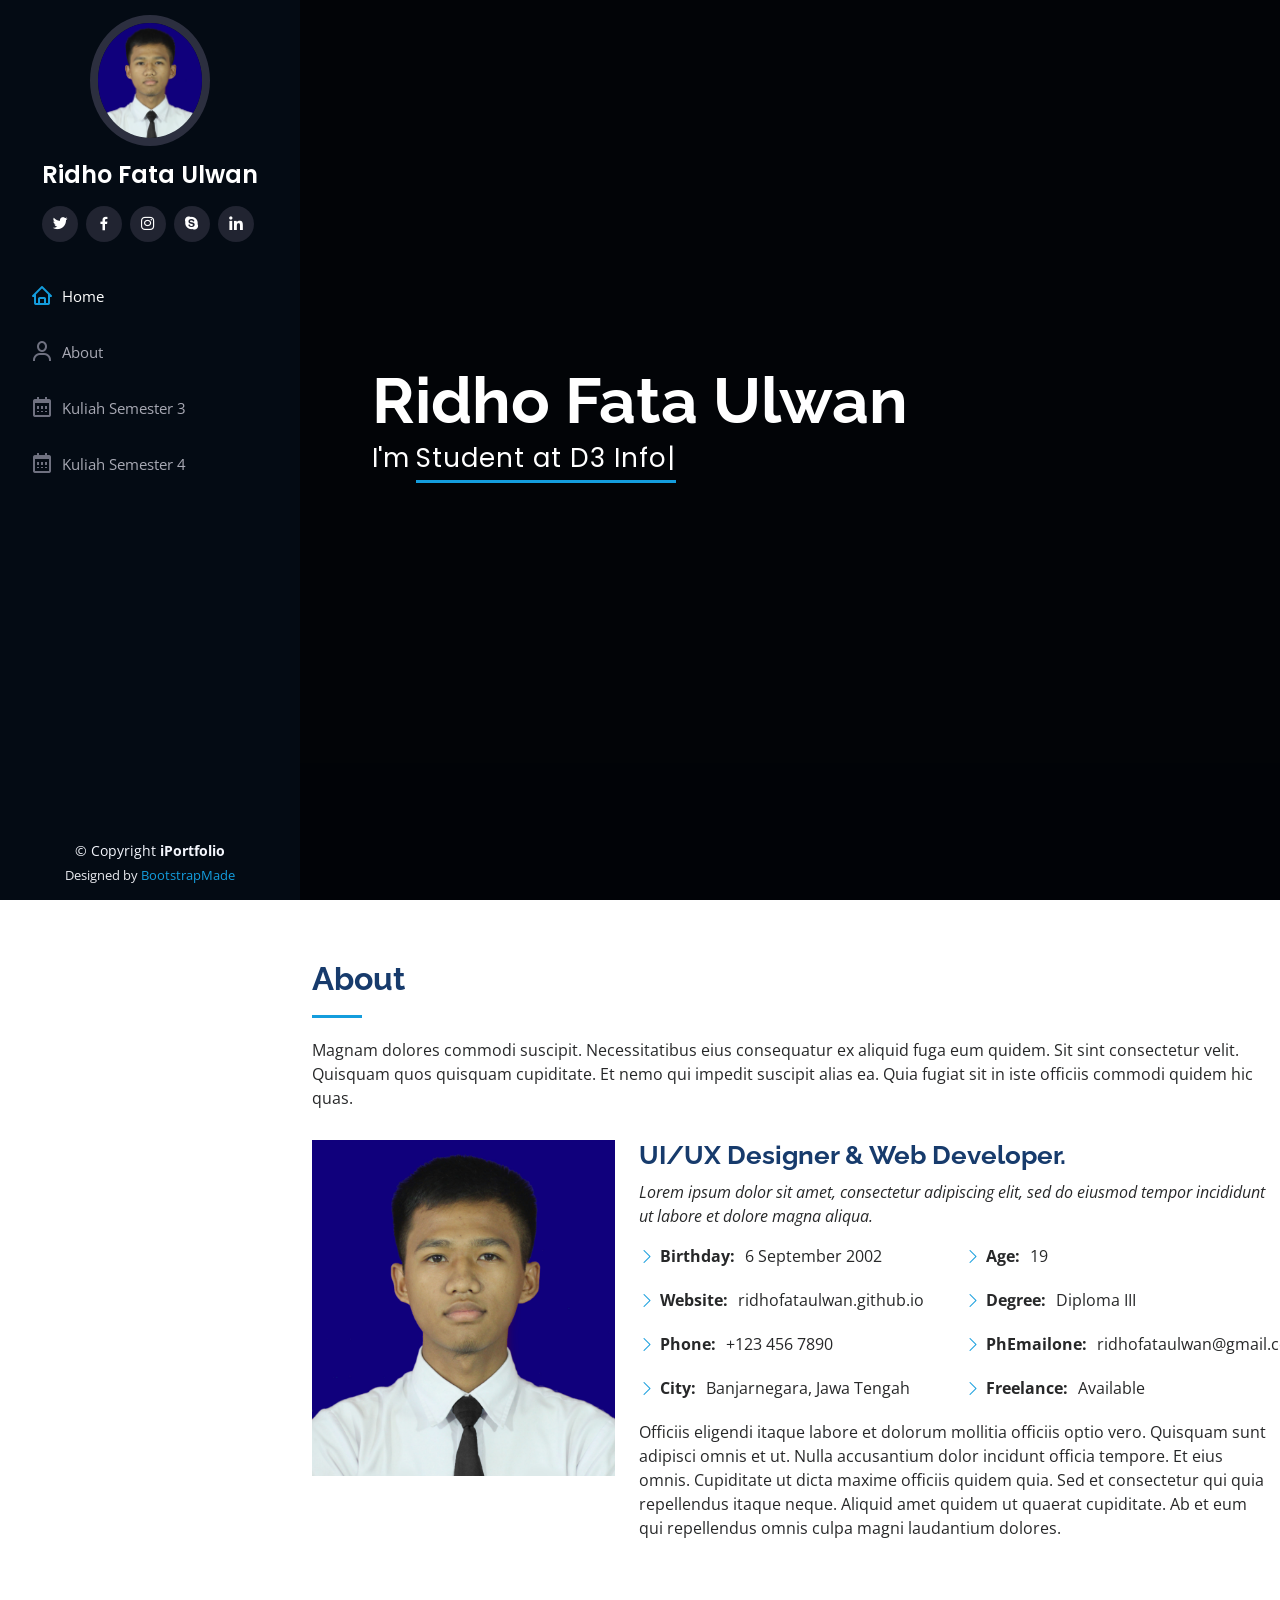
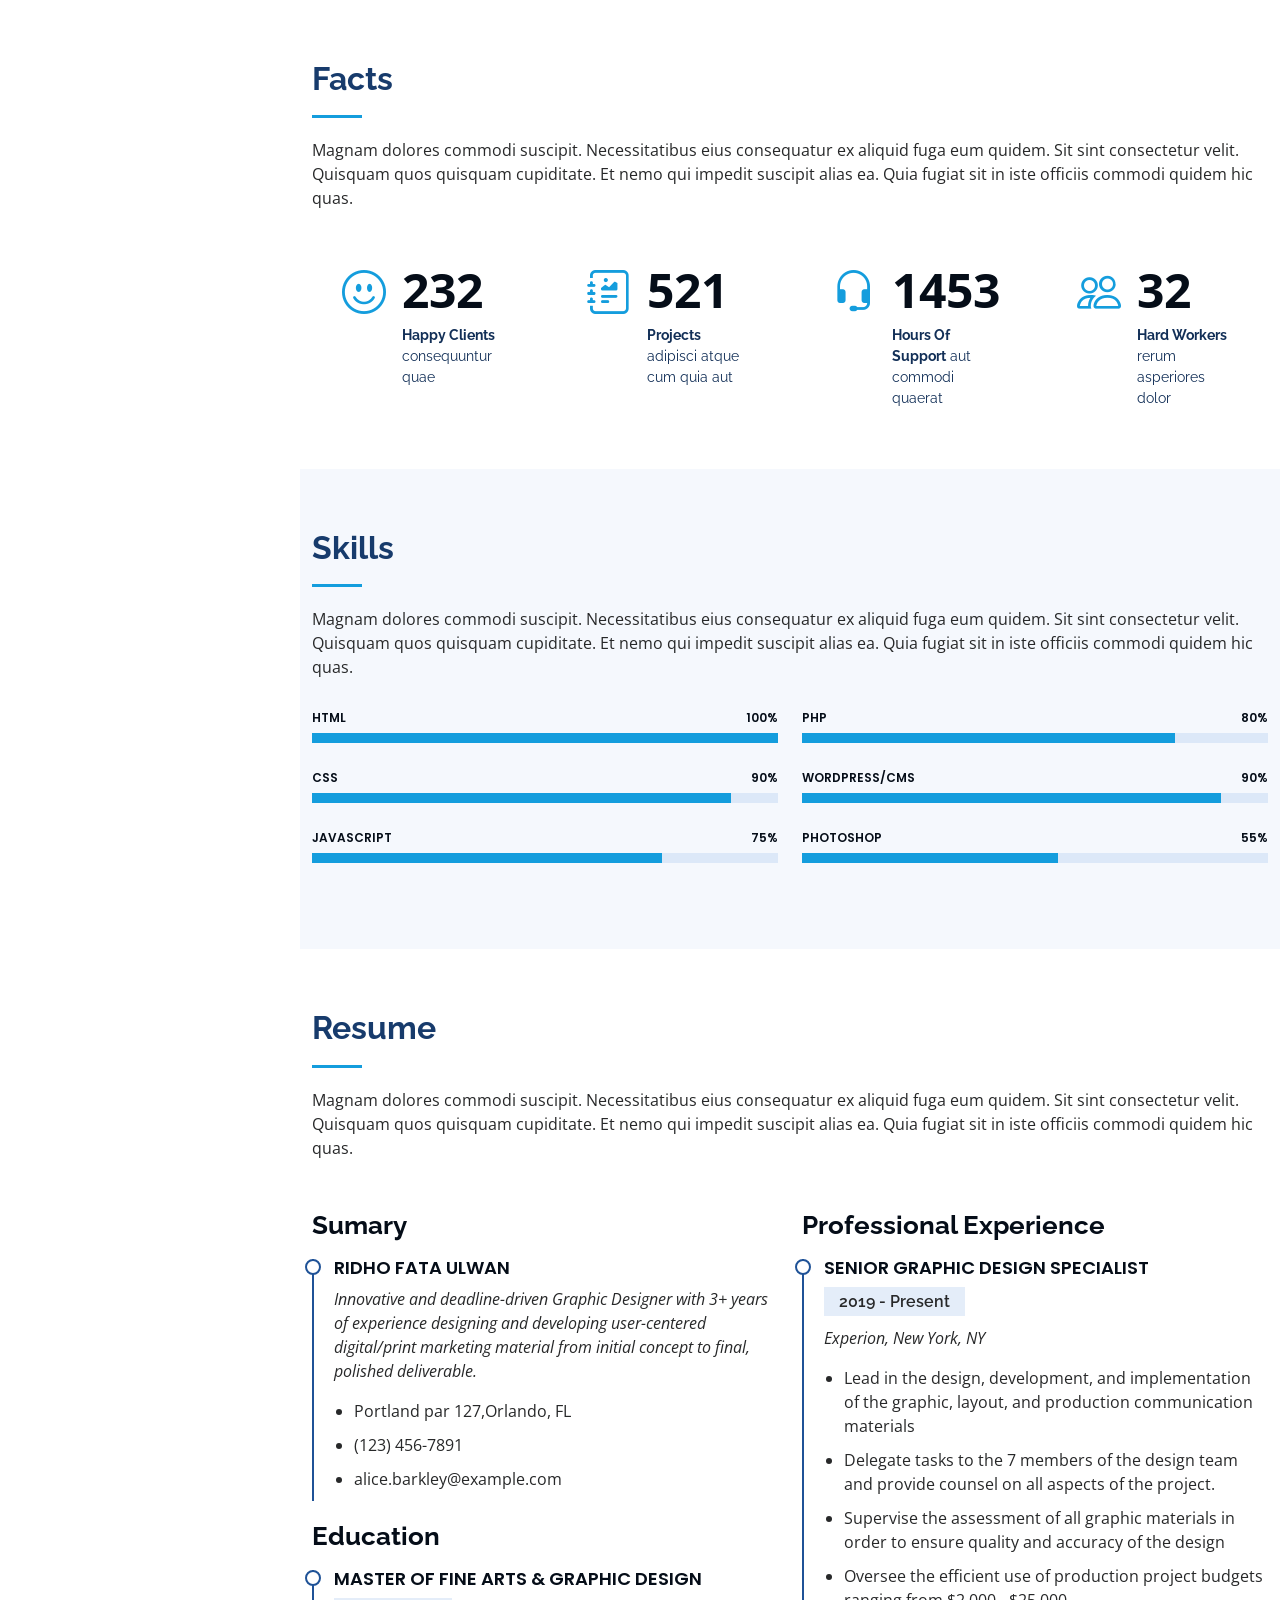
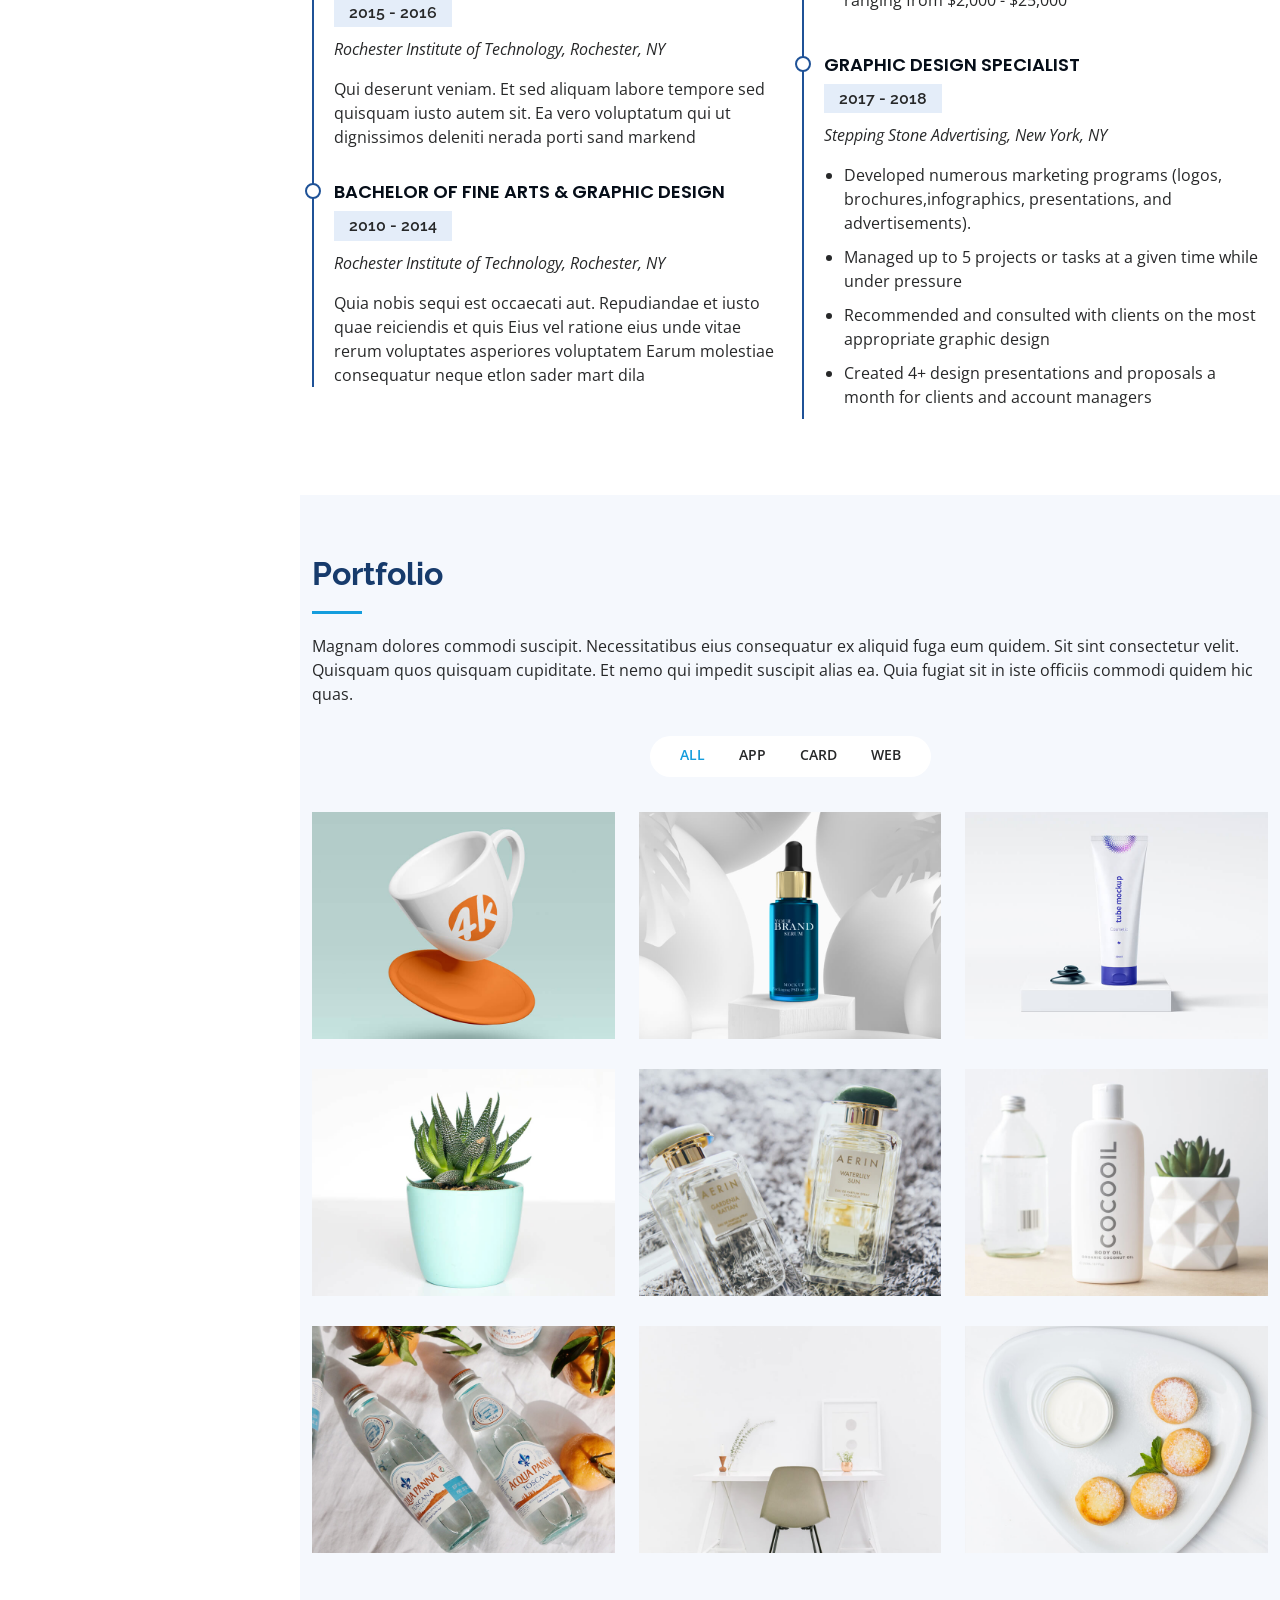
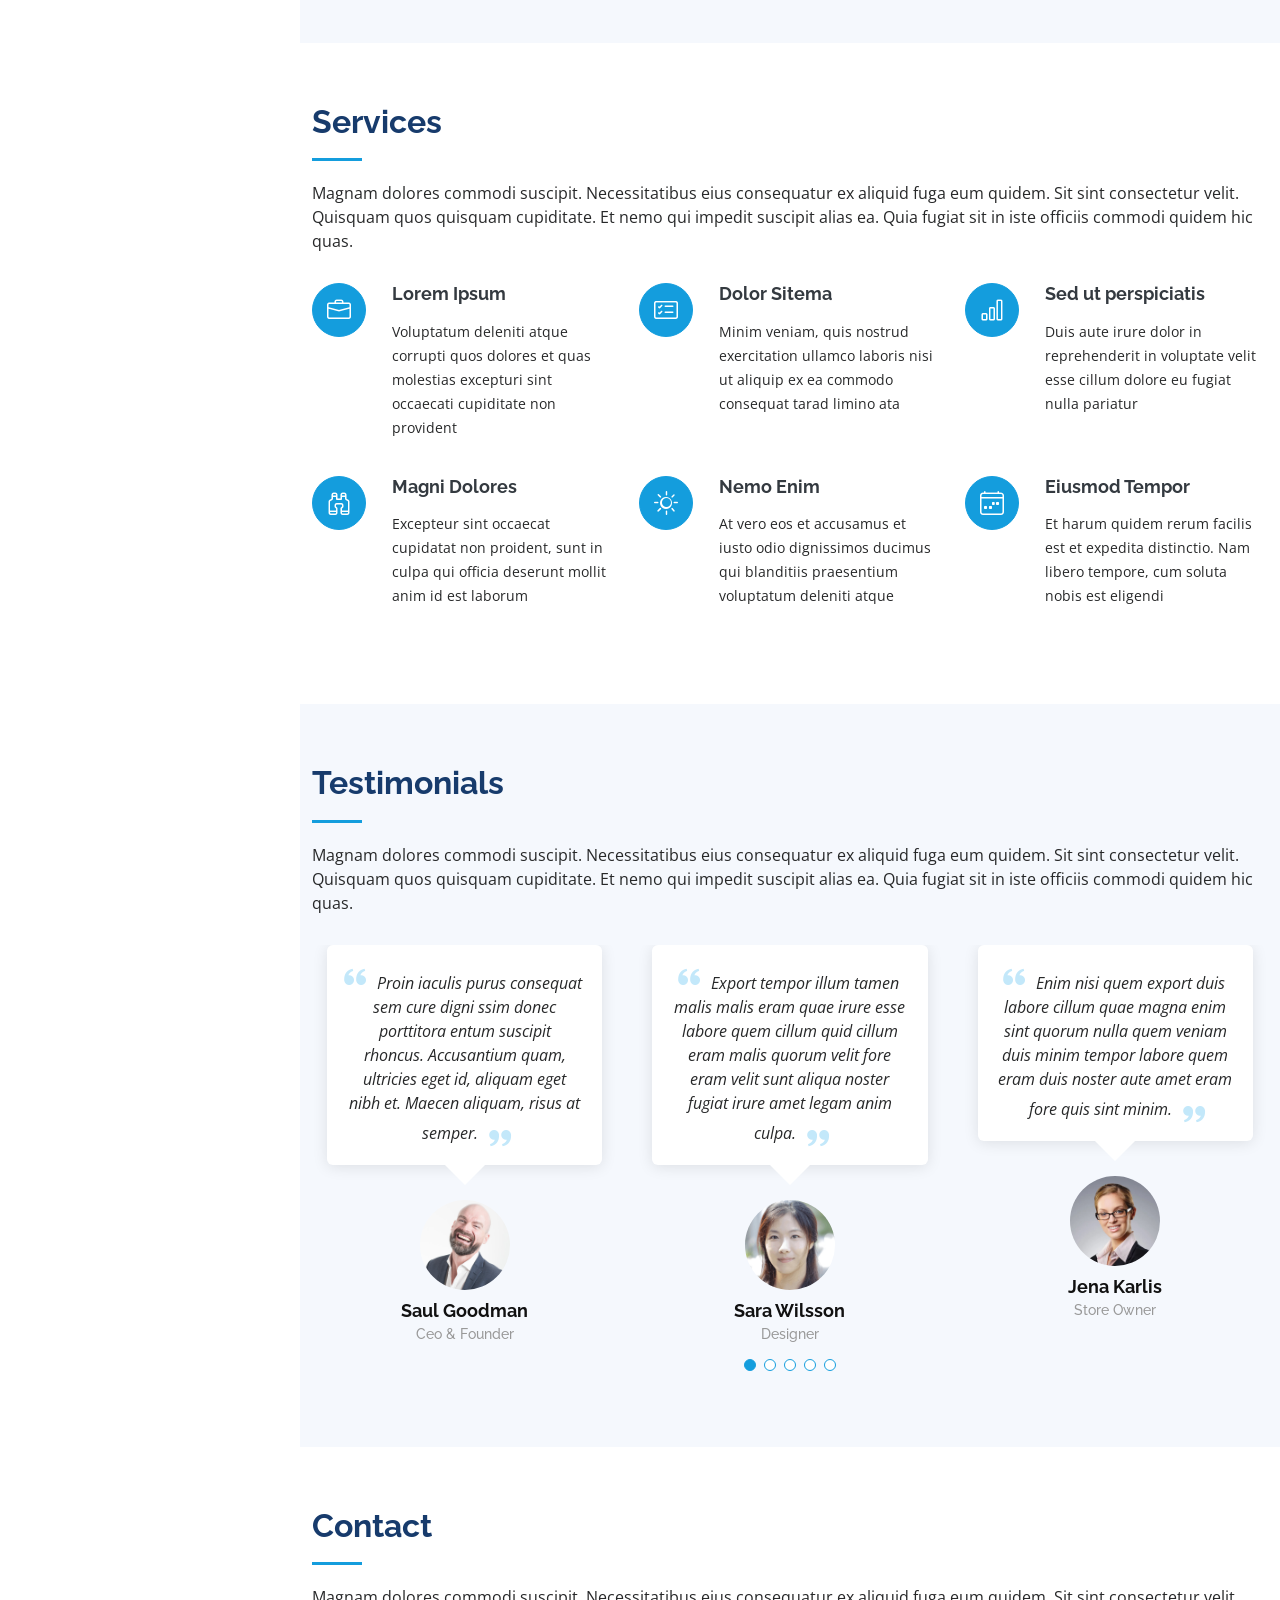
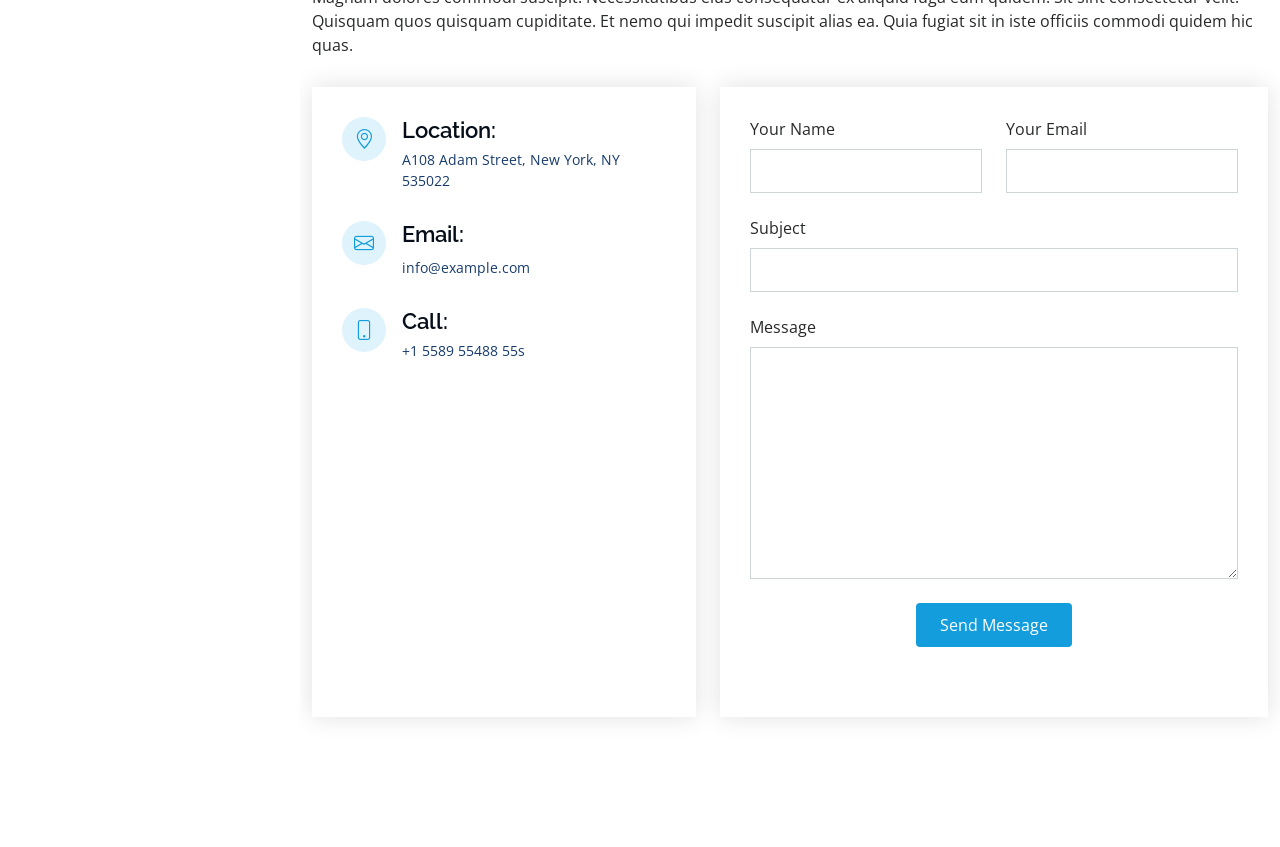
<file: index.html>
<!DOCTYPE html>
<html lang="en">

<head>
    <meta charset="utf-8">
    <meta content="width=device-width, initial-scale=1.0" name="viewport">

    <title>Ridho Fata Ulwan</title>
    <meta content="" name="description">
    <meta content="" name="keywords">

    <!-- Favicons -->
    <link href="assets/img/favicon.png" rel="icon">
    <link href="assets/img/apple-touch-icon.png" rel="apple-touch-icon">

    <!-- Google Fonts -->
    <link
        href="https://fonts.googleapis.com/css?family=Open+Sans:300,300i,400,400i,600,600i,700,700i|Raleway:300,300i,400,400i,500,500i,600,600i,700,700i|Poppins:300,300i,400,400i,500,500i,600,600i,700,700i"
        rel="stylesheet">

    <!-- Vendor CSS Files -->
    <link href="assets/vendor/aos/aos.css" rel="stylesheet">
    <link href="assets/vendor/bootstrap/css/bootstrap.min.css" rel="stylesheet">
    <link href="assets/vendor/bootstrap-icons/bootstrap-icons.css" rel="stylesheet">
    <link href="assets/vendor/boxicons/css/boxicons.min.css" rel="stylesheet">
    <link href="assets/vendor/glightbox/css/glightbox.min.css" rel="stylesheet">
    <link href="assets/vendor/swiper/swiper-bundle.min.css" rel="stylesheet">

    <!-- Template Main CSS File -->
    <link href="assets/css/style.css" rel="stylesheet">

    <!-- =======================================================
  * Template Name: iPortfolio - v3.7.0
  * Template URL: https://bootstrapmade.com/iportfolio-bootstrap-portfolio-websites-template/
  * Author: BootstrapMade.com
  * License: https://bootstrapmade.com/license/
  ======================================================== -->
</head>

<body>

    <!-- ======= Mobile nav toggle button ======= -->
    <i class="bi bi-list mobile-nav-toggle d-xl-none"></i>

    <!-- ======= Header ======= -->
    <header id="header">
        <div class="d-flex flex-column">

            <div class="profile">
                <img src="assets/img/profile-img.png" alt="" class="img-fluid rounded-circle">
                <h1 class="text-light"><a href="index.html">Ridho Fata Ulwan</a></h1>
                <div class="social-links mt-3 text-center">
                    <a href="#" class="twitter"><i class="bx bxl-twitter"></i></a>
                    <a href="#" class="facebook"><i class="bx bxl-facebook"></i></a>
                    <a href="https://www.instagram.com/ridhofatau" class="instagram"><i
                            class="bx bxl-instagram"></i></a>
                    <a href="#" class="google-plus"><i class="bx bxl-skype"></i></a>
                    <a href="https://www.linkedin.com/in/ridhofataulwan" class="linkedin"><i
                            class="bx bxl-linkedin"></i></a>
                </div>
            </div>

            <nav id="navbar" class="nav-menu navbar">
                <ul>
                    <li><a href="#hero" class="nav-link scrollto active"><i class="bx bx-home"></i>
                            <span>Home</span></a></li>
                    <li><a href="#about" class="nav-link scrollto"><i class="bx bx-user"></i> <span>About</span></a>
                    </li>
                    <!-- <li><a href="#resume" class="nav-link scrollto"><i class="bx bx-file-blank"></i>
                            <span>Resume</span></a></li>
                    <li><a href="#portfolio" class="nav-link scrollto"><i class="bx bx-book-content"></i>
                            <span>Portfolio</span></a></li>
                    <li><a href="#services" class="nav-link scrollto"><i class="bx bx-server"></i>
                            <span>Services</span></a></li>
                    <li><a href="#contact" class="nav-link scrollto"><i class="bx bx-envelope"></i>
                            <span>Contact</span></a></li> -->
                    <li><a href="pages/semester-3.html" class="nav-link scrollto"><i class="bx bx-calendar"></i>
                            <span>Kuliah Semester 3</span></a></li>
                    <li><a href="pages/semester-4.html" class="nav-link scrollto"><i class="bx bx-calendar"></i>
                            <span>Kuliah Semester 4</span></a></li>
                    <!-- <li><a href="pages/speech-recognition.html" class="nav-link scrollto"><i
                                class="bx bx-microphone"></i>
                            <span>Speech Recognition</span></a></li> -->
                </ul>
            </nav><!-- .nav-menu -->
        </div>
    </header><!-- End Header -->

    <!-- ======= Hero Section ======= -->
    <section id="hero" class="d-flex flex-column justify-content-center align-items-center">
        <div class="hero-container" data-aos="fade-in">
            <h1>Ridho Fata Ulwan</h1>
            <p>I'm <span class="typed"
                    data-typed-items="Student at D3 Informatics Engineering UNS, Developer, Freelancer"></span></p>
        </div>
    </section><!-- End Hero -->

    <main id="main">

        <!-- ======= About Section ======= -->
        <section id="about" class="about">
            <div class="container">

                <div class="section-title">
                    <h2>About</h2>
                    <p>Magnam dolores commodi suscipit. Necessitatibus eius consequatur ex aliquid fuga eum quidem. Sit
                        sint consectetur velit. Quisquam quos quisquam cupiditate. Et nemo qui impedit suscipit alias
                        ea. Quia fugiat sit in iste officiis commodi quidem hic quas.</p>
                </div>

                <div class="row">
                    <div class="col-lg-4" data-aos="fade-right">
                        <img src="assets/img/profile-img.png" class="img-fluid" alt="">
                    </div>
                    <div class="col-lg-8 pt-4 pt-lg-0 content" data-aos="fade-left">
                        <h3>UI/UX Designer &amp; Web Developer.</h3>
                        <p class="fst-italic">
                            Lorem ipsum dolor sit amet, consectetur adipiscing elit, sed do eiusmod tempor incididunt ut
                            labore et dolore
                            magna aliqua.
                        </p>
                        <div class="row">
                            <div class="col-lg-6">
                                <ul>
                                    <li><i class="bi bi-chevron-right"></i> <strong>Birthday:</strong> <span>6 September
                                            2002</span></li>
                                    <li><i class="bi bi-chevron-right"></i> <strong>Website:</strong>
                                        <span>ridhofataulwan.github.io</span>
                                    </li>
                                    <li><i class="bi bi-chevron-right"></i> <strong>Phone:</strong> <span>+123 456
                                            7890</span></li>
                                    <li><i class="bi bi-chevron-right"></i> <strong>City:</strong> <span>Banjarnegara,
                                            Jawa Tengah</span></li>
                                </ul>
                            </div>
                            <div class="col-lg-6">
                                <ul>
                                    <li><i class="bi bi-chevron-right"></i> <strong>Age:</strong> <span>19</span></li>
                                    <li><i class="bi bi-chevron-right"></i> <strong>Degree:</strong> <span>Diploma
                                            III</span>
                                    </li>
                                    <li><i class="bi bi-chevron-right"></i> <strong>PhEmailone:</strong>
                                        <span>ridhofataulwan@gmail.com</span>
                                    </li>
                                    <li><i class="bi bi-chevron-right"></i> <strong>Freelance:</strong>
                                        <span>Available</span>
                                    </li>
                                </ul>
                            </div>
                        </div>
                        <p>
                            Officiis eligendi itaque labore et dolorum mollitia officiis optio vero. Quisquam sunt
                            adipisci omnis et ut. Nulla accusantium dolor incidunt officia tempore. Et eius omnis.
                            Cupiditate ut dicta maxime officiis quidem quia. Sed et consectetur qui quia repellendus
                            itaque neque. Aliquid amet quidem ut quaerat cupiditate. Ab et eum qui repellendus omnis
                            culpa magni laudantium dolores.
                        </p>
                    </div>
                </div>

            </div>
        </section><!-- End About Section -->

        <!-- ======= Facts Section ======= -->
        <section id="facts" class="facts">
            <div class="container">

                <div class="section-title">
                    <h2>Facts</h2>
                    <p>Magnam dolores commodi suscipit. Necessitatibus eius consequatur ex aliquid fuga eum quidem. Sit
                        sint consectetur velit. Quisquam quos quisquam cupiditate. Et nemo qui impedit suscipit alias
                        ea. Quia fugiat sit in iste officiis commodi quidem hic quas.</p>
                </div>

                <div class="row no-gutters">

                    <div class="col-lg-3 col-md-6 d-md-flex align-items-md-stretch" data-aos="fade-up">
                        <div class="count-box">
                            <i class="bi bi-emoji-smile"></i>
                            <span data-purecounter-start="0" data-purecounter-end="232" data-purecounter-duration="1"
                                class="purecounter"></span>
                            <p><strong>Happy Clients</strong> consequuntur quae</p>
                        </div>
                    </div>

                    <div class="col-lg-3 col-md-6 d-md-flex align-items-md-stretch" data-aos="fade-up"
                        data-aos-delay="100">
                        <div class="count-box">
                            <i class="bi bi-journal-richtext"></i>
                            <span data-purecounter-start="0" data-purecounter-end="521" data-purecounter-duration="1"
                                class="purecounter"></span>
                            <p><strong>Projects</strong> adipisci atque cum quia aut</p>
                        </div>
                    </div>

                    <div class="col-lg-3 col-md-6 d-md-flex align-items-md-stretch" data-aos="fade-up"
                        data-aos-delay="200">
                        <div class="count-box">
                            <i class="bi bi-headset"></i>
                            <span data-purecounter-start="0" data-purecounter-end="1453" data-purecounter-duration="1"
                                class="purecounter"></span>
                            <p><strong>Hours Of Support</strong> aut commodi quaerat</p>
                        </div>
                    </div>

                    <div class="col-lg-3 col-md-6 d-md-flex align-items-md-stretch" data-aos="fade-up"
                        data-aos-delay="300">
                        <div class="count-box">
                            <i class="bi bi-people"></i>
                            <span data-purecounter-start="0" data-purecounter-end="32" data-purecounter-duration="1"
                                class="purecounter"></span>
                            <p><strong>Hard Workers</strong> rerum asperiores dolor</p>
                        </div>
                    </div>

                </div>

            </div>
        </section><!-- End Facts Section -->

        <!-- ======= Skills Section ======= -->
        <section id="skills" class="skills section-bg">
            <div class="container">

                <div class="section-title">
                    <h2>Skills</h2>
                    <p>Magnam dolores commodi suscipit. Necessitatibus eius consequatur ex aliquid fuga eum quidem. Sit
                        sint consectetur velit. Quisquam quos quisquam cupiditate. Et nemo qui impedit suscipit alias
                        ea. Quia fugiat sit in iste officiis commodi quidem hic quas.</p>
                </div>

                <div class="row skills-content">

                    <div class="col-lg-6" data-aos="fade-up">

                        <div class="progress">
                            <span class="skill">HTML <i class="val">100%</i></span>
                            <div class="progress-bar-wrap">
                                <div class="progress-bar" role="progressbar" aria-valuenow="100" aria-valuemin="0"
                                    aria-valuemax="100"></div>
                            </div>
                        </div>

                        <div class="progress">
                            <span class="skill">CSS <i class="val">90%</i></span>
                            <div class="progress-bar-wrap">
                                <div class="progress-bar" role="progressbar" aria-valuenow="90" aria-valuemin="0"
                                    aria-valuemax="100"></div>
                            </div>
                        </div>

                        <div class="progress">
                            <span class="skill">JavaScript <i class="val">75%</i></span>
                            <div class="progress-bar-wrap">
                                <div class="progress-bar" role="progressbar" aria-valuenow="75" aria-valuemin="0"
                                    aria-valuemax="100"></div>
                            </div>
                        </div>

                    </div>

                    <div class="col-lg-6" data-aos="fade-up" data-aos-delay="100">

                        <div class="progress">
                            <span class="skill">PHP <i class="val">80%</i></span>
                            <div class="progress-bar-wrap">
                                <div class="progress-bar" role="progressbar" aria-valuenow="80" aria-valuemin="0"
                                    aria-valuemax="100"></div>
                            </div>
                        </div>

                        <div class="progress">
                            <span class="skill">WordPress/CMS <i class="val">90%</i></span>
                            <div class="progress-bar-wrap">
                                <div class="progress-bar" role="progressbar" aria-valuenow="90" aria-valuemin="0"
                                    aria-valuemax="100"></div>
                            </div>
                        </div>

                        <div class="progress">
                            <span class="skill">Photoshop <i class="val">55%</i></span>
                            <div class="progress-bar-wrap">
                                <div class="progress-bar" role="progressbar" aria-valuenow="55" aria-valuemin="0"
                                    aria-valuemax="100"></div>
                            </div>
                        </div>

                    </div>

                </div>

            </div>
        </section><!-- End Skills Section -->

        <!-- ======= Resume Section ======= -->
        <section id="resume" class="resume">
            <div class="container">

                <div class="section-title">
                    <h2>Resume</h2>
                    <p>Magnam dolores commodi suscipit. Necessitatibus eius consequatur ex aliquid fuga eum quidem. Sit
                        sint consectetur velit. Quisquam quos quisquam cupiditate. Et nemo qui impedit suscipit alias
                        ea. Quia fugiat sit in iste officiis commodi quidem hic quas.</p>
                </div>

                <div class="row">
                    <div class="col-lg-6" data-aos="fade-up">
                        <h3 class="resume-title">Sumary</h3>
                        <div class="resume-item pb-0">
                            <h4>Ridho Fata Ulwan</h4>
                            <p><em>Innovative and deadline-driven Graphic Designer with 3+ years of experience designing
                                    and developing user-centered digital/print marketing material from initial concept
                                    to final, polished deliverable.</em></p>
                            <ul>
                                <li>Portland par 127,Orlando, FL</li>
                                <li>(123) 456-7891</li>
                                <li>alice.barkley@example.com</li>
                            </ul>
                        </div>

                        <h3 class="resume-title">Education</h3>
                        <div class="resume-item">
                            <h4>Master of Fine Arts &amp; Graphic Design</h4>
                            <h5>2015 - 2016</h5>
                            <p><em>Rochester Institute of Technology, Rochester, NY</em></p>
                            <p>Qui deserunt veniam. Et sed aliquam labore tempore sed quisquam iusto autem sit. Ea vero
                                voluptatum qui ut dignissimos deleniti nerada porti sand markend</p>
                        </div>
                        <div class="resume-item">
                            <h4>Bachelor of Fine Arts &amp; Graphic Design</h4>
                            <h5>2010 - 2014</h5>
                            <p><em>Rochester Institute of Technology, Rochester, NY</em></p>
                            <p>Quia nobis sequi est occaecati aut. Repudiandae et iusto quae reiciendis et quis Eius vel
                                ratione eius unde vitae rerum voluptates asperiores voluptatem Earum molestiae
                                consequatur neque etlon sader mart dila</p>
                        </div>
                    </div>
                    <div class="col-lg-6" data-aos="fade-up" data-aos-delay="100">
                        <h3 class="resume-title">Professional Experience</h3>
                        <div class="resume-item">
                            <h4>Senior graphic design specialist</h4>
                            <h5>2019 - Present</h5>
                            <p><em>Experion, New York, NY </em></p>
                            <ul>
                                <li>Lead in the design, development, and implementation of the graphic, layout, and
                                    production communication materials</li>
                                <li>Delegate tasks to the 7 members of the design team and provide counsel on all
                                    aspects of the project. </li>
                                <li>Supervise the assessment of all graphic materials in order to ensure quality and
                                    accuracy of the design</li>
                                <li>Oversee the efficient use of production project budgets ranging from $2,000 -
                                    $25,000</li>
                            </ul>
                        </div>
                        <div class="resume-item">
                            <h4>Graphic design specialist</h4>
                            <h5>2017 - 2018</h5>
                            <p><em>Stepping Stone Advertising, New York, NY</em></p>
                            <ul>
                                <li>Developed numerous marketing programs (logos, brochures,infographics, presentations,
                                    and advertisements).</li>
                                <li>Managed up to 5 projects or tasks at a given time while under pressure</li>
                                <li>Recommended and consulted with clients on the most appropriate graphic design</li>
                                <li>Created 4+ design presentations and proposals a month for clients and account
                                    managers</li>
                            </ul>
                        </div>
                    </div>
                </div>

            </div>
        </section><!-- End Resume Section -->

        <!-- ======= Portfolio Section ======= -->
        <section id="portfolio" class="portfolio section-bg">
            <div class="container">

                <div class="section-title">
                    <h2>Portfolio</h2>
                    <p>Magnam dolores commodi suscipit. Necessitatibus eius consequatur ex aliquid fuga eum quidem. Sit
                        sint consectetur velit. Quisquam quos quisquam cupiditate. Et nemo qui impedit suscipit alias
                        ea. Quia fugiat sit in iste officiis commodi quidem hic quas.</p>
                </div>

                <div class="row" data-aos="fade-up">
                    <div class="col-lg-12 d-flex justify-content-center">
                        <ul id="portfolio-flters">
                            <li data-filter="*" class="filter-active">All</li>
                            <li data-filter=".filter-app">App</li>
                            <li data-filter=".filter-card">Card</li>
                            <li data-filter=".filter-web">Web</li>
                        </ul>
                    </div>
                </div>

                <div class="row portfolio-container" data-aos="fade-up" data-aos-delay="100">

                    <div class="col-lg-4 col-md-6 portfolio-item filter-app">
                        <div class="portfolio-wrap">
                            <img src="assets/img/portfolio/portfolio-1.jpg" class="img-fluid" alt="">
                            <div class="portfolio-links">
                                <a href="assets/img/portfolio/portfolio-1.jpg" data-gallery="portfolioGallery"
                                    class="portfolio-lightbox" title="App 1"><i class="bx bx-plus"></i></a>
                                <a href="portfolio-details.html" title="More Details"><i class="bx bx-link"></i></a>
                            </div>
                        </div>
                    </div>

                    <div class="col-lg-4 col-md-6 portfolio-item filter-web">
                        <div class="portfolio-wrap">
                            <img src="assets/img/portfolio/portfolio-2.jpg" class="img-fluid" alt="">
                            <div class="portfolio-links">
                                <a href="assets/img/portfolio/portfolio-2.jpg" data-gallery="portfolioGallery"
                                    class="portfolio-lightbox" title="Web 3"><i class="bx bx-plus"></i></a>
                                <a href="portfolio-details.html" title="More Details"><i class="bx bx-link"></i></a>
                            </div>
                        </div>
                    </div>

                    <div class="col-lg-4 col-md-6 portfolio-item filter-app">
                        <div class="portfolio-wrap">
                            <img src="assets/img/portfolio/portfolio-3.jpg" class="img-fluid" alt="">
                            <div class="portfolio-links">
                                <a href="assets/img/portfolio/portfolio-3.jpg" data-gallery="portfolioGallery"
                                    class="portfolio-lightbox" title="App 2"><i class="bx bx-plus"></i></a>
                                <a href="portfolio-details.html" title="More Details"><i class="bx bx-link"></i></a>
                            </div>
                        </div>
                    </div>

                    <div class="col-lg-4 col-md-6 portfolio-item filter-card">
                        <div class="portfolio-wrap">
                            <img src="assets/img/portfolio/portfolio-4.jpg" class="img-fluid" alt="">
                            <div class="portfolio-links">
                                <a href="assets/img/portfolio/portfolio-4.jpg" data-gallery="portfolioGallery"
                                    class="portfolio-lightbox" title="Card 2"><i class="bx bx-plus"></i></a>
                                <a href="portfolio-details.html" title="More Details"><i class="bx bx-link"></i></a>
                            </div>
                        </div>
                    </div>

                    <div class="col-lg-4 col-md-6 portfolio-item filter-web">
                        <div class="portfolio-wrap">
                            <img src="assets/img/portfolio/portfolio-5.jpg" class="img-fluid" alt="">
                            <div class="portfolio-links">
                                <a href="assets/img/portfolio/portfolio-5.jpg" data-gallery="portfolioGallery"
                                    class="portfolio-lightbox" title="Web 2"><i class="bx bx-plus"></i></a>
                                <a href="portfolio-details.html" title="More Details"><i class="bx bx-link"></i></a>
                            </div>
                        </div>
                    </div>

                    <div class="col-lg-4 col-md-6 portfolio-item filter-app">
                        <div class="portfolio-wrap">
                            <img src="assets/img/portfolio/portfolio-6.jpg" class="img-fluid" alt="">
                            <div class="portfolio-links">
                                <a href="assets/img/portfolio/portfolio-6.jpg" data-gallery="portfolioGallery"
                                    class="portfolio-lightbox" title="App 3"><i class="bx bx-plus"></i></a>
                                <a href="portfolio-details.html" title="More Details"><i class="bx bx-link"></i></a>
                            </div>
                        </div>
                    </div>

                    <div class="col-lg-4 col-md-6 portfolio-item filter-card">
                        <div class="portfolio-wrap">
                            <img src="assets/img/portfolio/portfolio-7.jpg" class="img-fluid" alt="">
                            <div class="portfolio-links">
                                <a href="assets/img/portfolio/portfolio-7.jpg" data-gallery="portfolioGallery"
                                    class="portfolio-lightbox" title="Card 1"><i class="bx bx-plus"></i></a>
                                <a href="portfolio-details.html" title="More Details"><i class="bx bx-link"></i></a>
                            </div>
                        </div>
                    </div>

                    <div class="col-lg-4 col-md-6 portfolio-item filter-card">
                        <div class="portfolio-wrap">
                            <img src="assets/img/portfolio/portfolio-8.jpg" class="img-fluid" alt="">
                            <div class="portfolio-links">
                                <a href="assets/img/portfolio/portfolio-8.jpg" data-gallery="portfolioGallery"
                                    class="portfolio-lightbox" title="Card 3"><i class="bx bx-plus"></i></a>
                                <a href="portfolio-details.html" title="More Details"><i class="bx bx-link"></i></a>
                            </div>
                        </div>
                    </div>

                    <div class="col-lg-4 col-md-6 portfolio-item filter-web">
                        <div class="portfolio-wrap">
                            <img src="assets/img/portfolio/portfolio-9.jpg" class="img-fluid" alt="">
                            <div class="portfolio-links">
                                <a href="assets/img/portfolio/portfolio-9.jpg" data-gallery="portfolioGallery"
                                    class="portfolio-lightbox" title="Web 3"><i class="bx bx-plus"></i></a>
                                <a href="portfolio-details.html" title="More Details"><i class="bx bx-link"></i></a>
                            </div>
                        </div>
                    </div>

                </div>

            </div>
        </section><!-- End Portfolio Section -->

        <!-- ======= Services Section ======= -->
        <section id="services" class="services">
            <div class="container">

                <div class="section-title">
                    <h2>Services</h2>
                    <p>Magnam dolores commodi suscipit. Necessitatibus eius consequatur ex aliquid fuga eum quidem. Sit
                        sint consectetur velit. Quisquam quos quisquam cupiditate. Et nemo qui impedit suscipit alias
                        ea. Quia fugiat sit in iste officiis commodi quidem hic quas.</p>
                </div>

                <div class="row">
                    <div class="col-lg-4 col-md-6 icon-box" data-aos="fade-up">
                        <div class="icon"><i class="bi bi-briefcase"></i></div>
                        <h4 class="title"><a href="">Lorem Ipsum</a></h4>
                        <p class="description">Voluptatum deleniti atque corrupti quos dolores et quas molestias
                            excepturi sint occaecati cupiditate non provident</p>
                    </div>
                    <div class="col-lg-4 col-md-6 icon-box" data-aos="fade-up" data-aos-delay="100">
                        <div class="icon"><i class="bi bi-card-checklist"></i></div>
                        <h4 class="title"><a href="">Dolor Sitema</a></h4>
                        <p class="description">Minim veniam, quis nostrud exercitation ullamco laboris nisi ut aliquip
                            ex ea commodo consequat tarad limino ata</p>
                    </div>
                    <div class="col-lg-4 col-md-6 icon-box" data-aos="fade-up" data-aos-delay="200">
                        <div class="icon"><i class="bi bi-bar-chart"></i></div>
                        <h4 class="title"><a href="">Sed ut perspiciatis</a></h4>
                        <p class="description">Duis aute irure dolor in reprehenderit in voluptate velit esse cillum
                            dolore eu fugiat nulla pariatur</p>
                    </div>
                    <div class="col-lg-4 col-md-6 icon-box" data-aos="fade-up" data-aos-delay="300">
                        <div class="icon"><i class="bi bi-binoculars"></i></div>
                        <h4 class="title"><a href="">Magni Dolores</a></h4>
                        <p class="description">Excepteur sint occaecat cupidatat non proident, sunt in culpa qui officia
                            deserunt mollit anim id est laborum</p>
                    </div>
                    <div class="col-lg-4 col-md-6 icon-box" data-aos="fade-up" data-aos-delay="400">
                        <div class="icon"><i class="bi bi-brightness-high"></i></div>
                        <h4 class="title"><a href="">Nemo Enim</a></h4>
                        <p class="description">At vero eos et accusamus et iusto odio dignissimos ducimus qui blanditiis
                            praesentium voluptatum deleniti atque</p>
                    </div>
                    <div class="col-lg-4 col-md-6 icon-box" data-aos="fade-up" data-aos-delay="500">
                        <div class="icon"><i class="bi bi-calendar4-week"></i></div>
                        <h4 class="title"><a href="">Eiusmod Tempor</a></h4>
                        <p class="description">Et harum quidem rerum facilis est et expedita distinctio. Nam libero
                            tempore, cum soluta nobis est eligendi</p>
                    </div>
                </div>

            </div>
        </section><!-- End Services Section -->

        <!-- ======= Testimonials Section ======= -->
        <section id="testimonials" class="testimonials section-bg">
            <div class="container">

                <div class="section-title">
                    <h2>Testimonials</h2>
                    <p>Magnam dolores commodi suscipit. Necessitatibus eius consequatur ex aliquid fuga eum quidem. Sit
                        sint consectetur velit. Quisquam quos quisquam cupiditate. Et nemo qui impedit suscipit alias
                        ea. Quia fugiat sit in iste officiis commodi quidem hic quas.</p>
                </div>

                <div class="testimonials-slider swiper" data-aos="fade-up" data-aos-delay="100">
                    <div class="swiper-wrapper">

                        <div class="swiper-slide">
                            <div class="testimonial-item" data-aos="fade-up">
                                <p>
                                    <i class="bx bxs-quote-alt-left quote-icon-left"></i>
                                    Proin iaculis purus consequat sem cure digni ssim donec porttitora entum suscipit
                                    rhoncus. Accusantium quam, ultricies eget id, aliquam eget nibh et. Maecen aliquam,
                                    risus at semper.
                                    <i class="bx bxs-quote-alt-right quote-icon-right"></i>
                                </p>
                                <img src="assets/img/testimonials/testimonials-1.jpg" class="testimonial-img" alt="">
                                <h3>Saul Goodman</h3>
                                <h4>Ceo &amp; Founder</h4>
                            </div>
                        </div><!-- End testimonial item -->

                        <div class="swiper-slide">
                            <div class="testimonial-item" data-aos="fade-up" data-aos-delay="100">
                                <p>
                                    <i class="bx bxs-quote-alt-left quote-icon-left"></i>
                                    Export tempor illum tamen malis malis eram quae irure esse labore quem cillum quid
                                    cillum eram malis quorum velit fore eram velit sunt aliqua noster fugiat irure amet
                                    legam anim culpa.
                                    <i class="bx bxs-quote-alt-right quote-icon-right"></i>
                                </p>
                                <img src="assets/img/testimonials/testimonials-2.jpg" class="testimonial-img" alt="">
                                <h3>Sara Wilsson</h3>
                                <h4>Designer</h4>
                            </div>
                        </div><!-- End testimonial item -->

                        <div class="swiper-slide">
                            <div class="testimonial-item" data-aos="fade-up" data-aos-delay="200">
                                <p>
                                    <i class="bx bxs-quote-alt-left quote-icon-left"></i>
                                    Enim nisi quem export duis labore cillum quae magna enim sint quorum nulla quem
                                    veniam duis minim tempor labore quem eram duis noster aute amet eram fore quis sint
                                    minim.
                                    <i class="bx bxs-quote-alt-right quote-icon-right"></i>
                                </p>
                                <img src="assets/img/testimonials/testimonials-3.jpg" class="testimonial-img" alt="">
                                <h3>Jena Karlis</h3>
                                <h4>Store Owner</h4>
                            </div>
                        </div><!-- End testimonial item -->

                        <div class="swiper-slide">
                            <div class="testimonial-item" data-aos="fade-up" data-aos-delay="300">
                                <p>
                                    <i class="bx bxs-quote-alt-left quote-icon-left"></i>
                                    Fugiat enim eram quae cillum dolore dolor amet nulla culpa multos export minim
                                    fugiat minim velit minim dolor enim duis veniam ipsum anim magna sunt elit fore quem
                                    dolore labore illum veniam.
                                    <i class="bx bxs-quote-alt-right quote-icon-right"></i>
                                </p>
                                <img src="assets/img/testimonials/testimonials-4.jpg" class="testimonial-img" alt="">
                                <h3>Matt Brandon</h3>
                                <h4>Freelancer</h4>
                            </div>
                        </div><!-- End testimonial item -->

                        <div class="swiper-slide">
                            <div class="testimonial-item" data-aos="fade-up" data-aos-delay="400">
                                <p>
                                    <i class="bx bxs-quote-alt-left quote-icon-left"></i>
                                    Quis quorum aliqua sint quem legam fore sunt eram irure aliqua veniam tempor noster
                                    veniam enim culpa labore duis sunt culpa nulla illum cillum fugiat legam esse veniam
                                    culpa fore nisi cillum quid.
                                    <i class="bx bxs-quote-alt-right quote-icon-right"></i>
                                </p>
                                <img src="assets/img/testimonials/testimonials-5.jpg" class="testimonial-img" alt="">
                                <h3>John Larson</h3>
                                <h4>Entrepreneur</h4>
                            </div>
                        </div><!-- End testimonial item -->

                    </div>
                    <div class="swiper-pagination"></div>
                </div>

            </div>
        </section><!-- End Testimonials Section -->

        <!-- ======= Contact Section ======= -->
        <section id="contact" class="contact">
            <div class="container">

                <div class="section-title">
                    <h2>Contact</h2>
                    <p>Magnam dolores commodi suscipit. Necessitatibus eius consequatur ex aliquid fuga eum quidem. Sit
                        sint consectetur velit. Quisquam quos quisquam cupiditate. Et nemo qui impedit suscipit alias
                        ea. Quia fugiat sit in iste officiis commodi quidem hic quas.</p>
                </div>

                <div class="row" data-aos="fade-in">

                    <div class="col-lg-5 d-flex align-items-stretch">
                        <div class="info">
                            <div class="address">
                                <i class="bi bi-geo-alt"></i>
                                <h4>Location:</h4>
                                <p>A108 Adam Street, New York, NY 535022</p>
                            </div>

                            <div class="email">
                                <i class="bi bi-envelope"></i>
                                <h4>Email:</h4>
                                <p>info@example.com</p>
                            </div>

                            <div class="phone">
                                <i class="bi bi-phone"></i>
                                <h4>Call:</h4>
                                <p>+1 5589 55488 55s</p>
                            </div>

                            <iframe
                                src="https://www.google.com/maps/embed?pb=!1m14!1m8!1m3!1d12097.433213460943!2d-74.0062269!3d40.7101282!3m2!1i1024!2i768!4f13.1!3m3!1m2!1s0x0%3A0xb89d1fe6bc499443!2sDowntown+Conference+Center!5e0!3m2!1smk!2sbg!4v1539943755621"
                                frameborder="0" style="border:0; width: 100%; height: 290px;" allowfullscreen></iframe>
                        </div>

                    </div>

                    <div class="col-lg-7 mt-5 mt-lg-0 d-flex align-items-stretch">
                        <form action="forms/contact.php" method="post" role="form" class="php-email-form">
                            <div class="row">
                                <div class="form-group col-md-6">
                                    <label for="name">Your Name</label>
                                    <input type="text" name="name" class="form-control" id="name" required>
                                </div>
                                <div class="form-group col-md-6">
                                    <label for="name">Your Email</label>
                                    <input type="email" class="form-control" name="email" id="email" required>
                                </div>
                            </div>
                            <div class="form-group">
                                <label for="name">Subject</label>
                                <input type="text" class="form-control" name="subject" id="subject" required>
                            </div>
                            <div class="form-group">
                                <label for="name">Message</label>
                                <textarea class="form-control" name="message" rows="10" required></textarea>
                            </div>
                            <div class="my-3">
                                <div class="loading">Loading</div>
                                <div class="error-message"></div>
                                <div class="sent-message">Your message has been sent. Thank you!</div>
                            </div>
                            <div class="text-center"><button type="submit">Send Message</button></div>
                        </form>
                    </div>

                </div>

            </div>
        </section><!-- End Contact Section -->

    </main><!-- End #main -->

    <!-- ======= Footer ======= -->
    <footer id="footer">
        <div class="container">
            <div class="copyright">
                &copy; Copyright <strong><span>iPortfolio</span></strong>
            </div>
            <div class="credits">
                <!-- All the links in the footer should remain intact. -->
                <!-- You can delete the links only if you purchased the pro version. -->
                <!-- Licensing information: https://bootstrapmade.com/license/ -->
                <!-- Purchase the pro version with working PHP/AJAX contact form: https://bootstrapmade.com/iportfolio-bootstrap-portfolio-websites-template/ -->
                Designed by <a href="https://bootstrapmade.com/">BootstrapMade</a>
            </div>
        </div>
    </footer><!-- End  Footer -->

    <a href="#" class="back-to-top d-flex align-items-center justify-content-center"><i
            class="bi bi-arrow-up-short"></i></a>

    <!-- Vendor JS Files -->
    <script src="assets/vendor/purecounter/purecounter.js"></script>
    <script src="assets/vendor/aos/aos.js"></script>
    <script src="assets/vendor/bootstrap/js/bootstrap.bundle.min.js"></script>
    <script src="assets/vendor/glightbox/js/glightbox.min.js"></script>
    <script src="assets/vendor/isotope-layout/isotope.pkgd.min.js"></script>
    <script src="assets/vendor/swiper/swiper-bundle.min.js"></script>
    <script src="assets/vendor/typed.js/typed.min.js"></script>
    <script src="assets/vendor/waypoints/noframework.waypoints.js"></script>
    <script src="assets/vendor/php-email-form/validate.js"></script>

    <!-- Template Main JS File -->
    <script src="assets/js/main.js"></script>

</body>

</html>
</file>
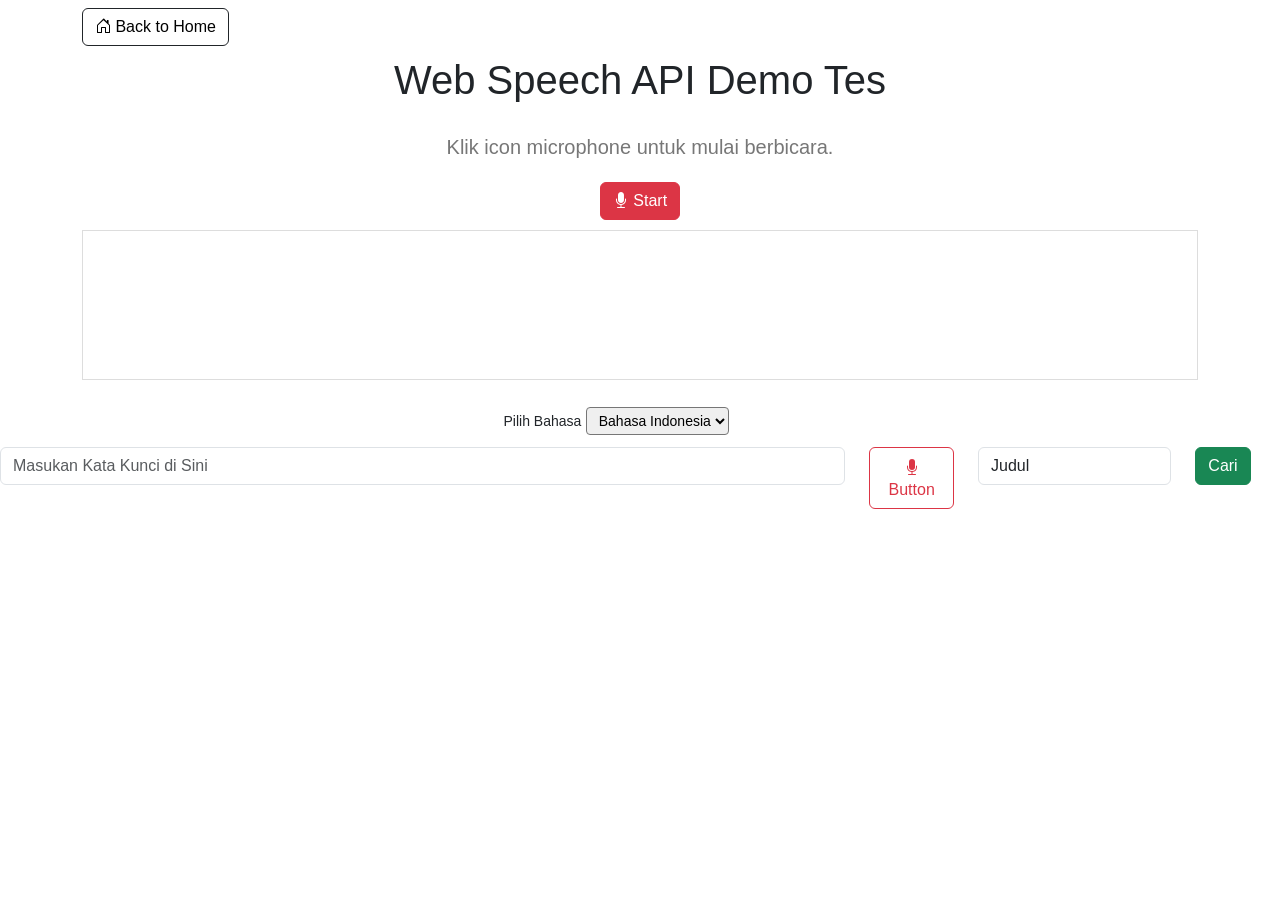
<file: pages/speech-recognition.html>
<!DOCTYPE html>
<html lang="en">

<head>
    <meta charset="UTF-8">
    <meta http-equiv="X-UA-Compatible" content="IE=edge">
    <meta name="viewport" content="width=device-width, initial-scale=1.0">
    <title>Web Speech API Demo - Tes</title>
    <!-- CSS Bootstrap -->
    <link href="https://cdn.jsdelivr.net/npm/bootstrap@5.1.3/dist/css/bootstrap.min.css" rel="stylesheet"
        integrity="sha384-1BmE4kWBq78iYhFldvKuhfTAU6auU8tT94WrHftjDbrCEXSU1oBoqyl2QvZ6jIW3" crossorigin="anonymous">
    <!-- CSS Icon Bootstrap -->
    <link rel="stylesheet" href="https://cdn.jsdelivr.net/npm/bootstrap-icons@1.7.2/font/bootstrap-icons.css">
    <style>
        * {
            font-family: Verdana, Arial, sans-serif;
        }

        a:link {
            color: #000;
            text-decoration: none;
        }

        a:visited {
            color: #000;
        }

        a:hover {
            color: #33F;
        }

        .center {
            padding: 10px;
            text-align: center;
        }

        .final {
            color: black;
            padding-right: 3px;
        }

        .interim {
            color: gray;
        }

        .info {
            font-size: 14px;
            text-align: center;
            color: #777;
            display: none;
        }

        .right {
            float: right;
        }

        .sidebyside {
            display: inline-block;
            width: 45%;
            min-height: 40px;
            text-align: left;
            vertical-align: top;
        }

        #headline {
            font-size: 40px;
            font-weight: 300;
        }

        #info {
            font-size: 20px;
            text-align: center;
            color: #777;
            visibility: hidden;
        }

        #results {
            font-size: 14px;
            font-weight: bold;
            border: 1px solid #ddd;
            padding: 15px;
            text-align: left;
            min-height: 150px;
        }

        /* #start_button {
            color: red;
            background-color: white;
        } */
    </style>
</head>

<body>
    <div class="container mt-2">
        <a href="../index.html" class="btn btn-outline-dark"><i class="bi bi-house-door"></i> Back to Home</a>
        <h1 class="center" id="headline">
            Web Speech API Demo Tes
        </h1>
        <div class="center" id="info">
            <p id="info_start">Klik icon microphone untuk mulai berbicara.</p>
            <p id="info_speak_now">Bicara sekarang!.</p>
            <p id="info_no_speech">No speech was detected. You may need to adjust your
                <a href="//support.google.com/chrome/bin/answer.py?hl=en&amp;answer=1407892">
                    microphone settings</a>.
            </p>
            <p id="info_no_microphone" style="display:none">
                Microphone tidak ditemukan. Ensure that a microphone is installed and that
                <a href="//support.google.com/chrome/bin/answer.py?hl=en&amp;answer=1407892">
                    microphone settings</a> are configured correctly.
            </p>
            <p id="info_allow">Klik tombol "Allow" di atas untuk mengaktifkan microphone Anda.</p>
            <p id="info_denied">Permission to use microphone was denied.</p>
            <p id="info_blocked">Permission to use microphone is blocked. To change,
                go to chrome://settings/contentExceptions#media-stream</p>
            <p id="info_upgrade">Web Speech API is not supported by this browser.
                Upgrade to <a href="//www.google.com/chrome">Chrome</a>
                version 25 or later.</p>
        </div>
        <div class="center">
            <button type="button" id="start_button" onclick="startButton(event)" class="btn btn-danger">
                <i class="bi bi-mic-fill"></i>
                Start
            </button>
        </div>
        <!-- <div class="right">
        <button id="start_button" onclick="startButton(event)" class="btn btn-outline-danger">
            <svg xmlns="http://www.w3.org/2000/svg" width="16" height="16" fill="currentColor" class="bi bi-mic-fill"
                viewBox="0 0 16 16">
                <path d="M5 3a3 3 0 0 1 6 0v5a3 3 0 0 1-6 0V3z"></path>
                <path
                    d="M3.5 6.5A.5.5 0 0 1 4 7v1a4 4 0 0 0 8 0V7a.5.5 0 0 1 1 0v1a5 5 0 0 1-4.5 4.975V15h3a.5.5 0 0 1 0 1h-7a.5.5 0 0 1 0-1h3v-2.025A5 5 0 0 1 3 8V7a.5.5 0 0 1 .5-.5z">
                </path>
            </svg>
            Button
        </button>
    </div> -->

        <div id="results">
            <span id="final_span" class="final"></span>
            <span id="interim_span" class="interim"></span>
            <p>
        </div>
        <div class="center">
            <!-- <div class="sidebyside" style="text-align:right">
            <button id="copy_button" class="btn btn-primary" onclick="copyButton()">
                Copy and Paste</button>
            <div id="copy_info" class="info">
                Press Control-C to copy text.<br>(Command-C on Mac.)
            </div>
        </div>
        <div class="sidebyside">
            <button id="email_button" class="btn btn-primary" onclick="emailButton()">
                Create Email</button>
            <div id="email_info" class="info">
                Text sent to default email application.<br>
                (See chrome://settings/handlers to change.)
            </div>
        </div> -->
            <p>
            <div id="div_language">
                <label class="col-form-label-sm" for="select_language">Pilih Bahasa</label>
                <select class="form-select-sm" id="select_language" onchange="updateCountry()"></select>
                &nbsp;&nbsp;
                <select class="form-select-sm" id="select_dialect"></select>
            </div>
        </div>
    </div>
    <form class="" action="" method="POST">
        <div class="row justify-content-center">
            <div class="col-md-8">
                <input type="search" id="transcript" class='form-control' name="keyword"
                    placeholder="Masukan Kata Kunci di Sini" aria-label="Search" autocomplete="off"></input>
            </div>
            <div class="col-md-1">
                <button onclick="startDictation()" type="button" class="btn btn-outline-danger">
                    <svg xmlns="http://www.w3.org/2000/svg" width="16" height="16" fill="currentColor"
                        class="bi bi-mic-fill" viewBox="0 0 16 16">
                        <path d="M5 3a3 3 0 0 1 6 0v5a3 3 0 0 1-6 0V3z"></path>
                        <path
                            d="M3.5 6.5A.5.5 0 0 1 4 7v1a4 4 0 0 0 8 0V7a.5.5 0 0 1 1 0v1a5 5 0 0 1-4.5 4.975V15h3a.5.5 0 0 1 0 1h-7a.5.5 0 0 1 0-1h3v-2.025A5 5 0 0 1 3 8V7a.5.5 0 0 1 .5-.5z">
                        </path>
                    </svg>
                    Button
                </button>
            </div>
            <div class="col-md-2">
                <select type="text" name="param" class='form-control'>
                    <option value="judul">Judul</option>
                    <option value="penulis">Penulis</option>
                    <option value="penerbit">Penerbit</option>
                    <option value="nama_kategori">Kategori</option>
                    <option value="isbn">ISBN</option>
                </select>
            </div>
            <div class="col-md-1">
                <button type="submit" class='btn btn-success' name="cari">Cari</button>
            </div>
        </div>
    </form>
    <script>
        function startDictation() {

            if (window.hasOwnProperty('webkitSpeechRecognition')) {

                var recognition = new webkitSpeechRecognition();

                recognition.continuous = false;
                recognition.interimResults = false;

                recognition.lang = "id-ID";
                recognition.start();

                recognition.onresult = function (e) {
                    document.getElementById('transcript').value = e.results[0][0].transcript;
                    recognition.stop();
                    document.getElementById('referensi').submit();
                };

                recognition.onerror = function (e) {
                    recognition.stop();
                }
            }
        }
    </script>
</body>

</html>
<script>
    var langs =
        [['Afrikaans', ['af-ZA']],
        ['Bahasa Indonesia', ['id-ID']],
        ['Bahasa Melayu', ['ms-MY']],
        ['Català', ['ca-ES']],
        ['Čeština', ['cs-CZ']],
        ['Deutsch', ['de-DE']],
        ['English', ['en-AU', 'Australia'],
            ['en-CA', 'Canada'],
            ['en-IN', 'India'],
            ['en-NZ', 'New Zealand'],
            ['en-ZA', 'South Africa'],
            ['en-GB', 'United Kingdom'],
            ['en-US', 'United States']],
        ['Español', ['es-AR', 'Argentina'],
            ['es-BO', 'Bolivia'],
            ['es-CL', 'Chile'],
            ['es-CO', 'Colombia'],
            ['es-CR', 'Costa Rica'],
            ['es-EC', 'Ecuador'],
            ['es-SV', 'El Salvador'],
            ['es-ES', 'España'],
            ['es-US', 'Estados Unidos'],
            ['es-GT', 'Guatemala'],
            ['es-HN', 'Honduras'],
            ['es-MX', 'México'],
            ['es-NI', 'Nicaragua'],
            ['es-PA', 'Panamá'],
            ['es-PY', 'Paraguay'],
            ['es-PE', 'Perú'],
            ['es-PR', 'Puerto Rico'],
            ['es-DO', 'República Dominicana'],
            ['es-UY', 'Uruguay'],
            ['es-VE', 'Venezuela']],
        ['Euskara', ['eu-ES']],
        ['Français', ['fr-FR']],
        ['Galego', ['gl-ES']],
        ['Hrvatski', ['hr_HR']],
        ['IsiZulu', ['zu-ZA']],
        ['Íslenska', ['is-IS']],
        ['Italiano', ['it-IT', 'Italia'],
            ['it-CH', 'Svizzera']],
        ['Magyar', ['hu-HU']],
        ['Nederlands', ['nl-NL']],
        ['Norsk bokmål', ['nb-NO']],
        ['Polski', ['pl-PL']],
        ['Português', ['pt-BR', 'Brasil'],
            ['pt-PT', 'Portugal']],
        ['Română', ['ro-RO']],
        ['Slovenčina', ['sk-SK']],
        ['Suomi', ['fi-FI']],
        ['Svenska', ['sv-SE']],
        ['Türkçe', ['tr-TR']],
        ['български', ['bg-BG']],
        ['Pусский', ['ru-RU']],
        ['Српски', ['sr-RS']],
        ['한국어', ['ko-KR']],
        ['中文', ['cmn-Hans-CN', '普通话 (中国大陆)'],
            ['cmn-Hans-HK', '普通话 (香港)'],
            ['cmn-Hant-TW', '中文 (台灣)'],
            ['yue-Hant-HK', '粵語 (香港)']],
        ['日本語', ['ja-JP']],
        ['Lingua latīna', ['la']]];

    for (var i = 0; i < langs.length; i++) {
        select_language.options[i] = new Option(langs[i][0], i);
    }
    select_language.selectedIndex = 1;
    updateCountry();
    // select_dialect.selectedIndex = 6;
    showInfo('info_start');

    function updateCountry() {
        for (var i = select_dialect.options.length - 1; i >= 0; i--) {
            select_dialect.remove(i);
        }
        var list = langs[select_language.selectedIndex];
        for (var i = 1; i < list.length; i++) {
            select_dialect.options.add(new Option(list[i][1], list[i][0]));
        }
        select_dialect.style.visibility = list[1].length == 1 ? 'hidden' : 'visible';
    }

    var create_email = false;
    var final_transcript = '';
    var recognizing = false;
    var ignore_onend;
    var start_timestamp;
    if (!('webkitSpeechRecognition' in window)) {
        upgrade();
    } else {
        start_button.style.display = 'inline-block';
        var recognition = new webkitSpeechRecognition();
        recognition.continuous = true;
        recognition.interimResults = true;

        recognition.onstart = function () {
            recognizing = true;
            showInfo('info_speak_now');
            document.getElementById("start_button").innerHTML = '<i class="bi bi-mic-fill"></i> Starting';
            document.getElementById("start_button").setAttribute('class', 'btn btn-success');
            start_img.src = 'mic-animate.gif';
        };

        recognition.onerror = function (event) {
            if (event.error == 'no-speech') {
                start_img.src = 'mic.gif';
                showInfo('info_no_speech');
                ignore_onend = true;
            }
            if (event.error == 'audio-capture') {
                start_img.src = 'mic.gif';
                showInfo('info_no_microphone');
                ignore_onend = true;
            }
            if (event.error == 'not-allowed') {
                if (event.timeStamp - start_timestamp < 100) {
                    showInfo('info_blocked');
                } else {
                    showInfo('info_denied');
                }
                ignore_onend = true;
            }
        };

        recognition.onend = function () {
            recognizing = false;
            if (ignore_onend) {
                return;
            }
            start_img.src = 'mic.gif';
            if (!final_transcript) {
                showInfo('info_start');
                return;
            }
            showInfo('');
            if (window.getSelection) {
                window.getSelection().removeAllRanges();
                var range = document.createRange();
                range.selectNode(document.getElementById('final_span'));
                window.getSelection().addRange(range);
            }
            if (create_email) {
                create_email = false;
                createEmail();
            }
        };

        recognition.onresult = function (event) {
            var interim_transcript = '';
            for (var i = event.resultIndex; i < event.results.length; ++i) {
                if (event.results[i].isFinal) {
                    final_transcript += event.results[i][0].transcript;
                } else {
                    interim_transcript += event.results[i][0].transcript;
                }
            }
            final_transcript = capitalize(final_transcript);
            final_span.innerHTML = linebreak(final_transcript);
            interim_span.innerHTML = linebreak(interim_transcript);
            if (final_transcript || interim_transcript) {
                showButtons('inline-block');
            }
        };
    }

    function upgrade() {
        start_button.style.visibility = 'hidden';
        showInfo('info_upgrade');
    }

    var two_line = /\n\n/g;
    var one_line = /\n/g;
    function linebreak(s) {
        return s.replace(two_line, '<p></p>').replace(one_line, '<br>');
    }

    var first_char = /\S/;
    function capitalize(s) {
        return s.replace(first_char, function (m) { return m.toUpperCase(); });
    }

    function createEmail() {
        var n = final_transcript.indexOf('\n');
        if (n < 0 || n >= 80) {
            n = 40 + final_transcript.substring(40).indexOf(' ');
        }
        var subject = encodeURI(final_transcript.substring(0, n));
        var body = encodeURI(final_transcript.substring(n + 1));
        window.location.href = 'mailto:?subject=' + subject + '&body=' + body;
    }

    function copyButton() {
        if (recognizing) {
            recognizing = false;
            recognition.stop();
        }
        copy_button.style.display = 'none';
        copy_info.style.display = 'inline-block';
        showInfo('');
    }

    function emailButton() {
        if (recognizing) {
            create_email = true;
            recognizing = false;
            recognition.stop();
        } else {
            createEmail();
        }
        email_button.style.display = 'none';
        email_info.style.display = 'inline-block';
        showInfo('');
    }

    function startButton(event) {
        if (recognizing) {
            recognition.stop();
            return;
        }
        final_transcript = '';
        recognition.lang = select_dialect.value;
        recognition.start();
        ignore_onend = false;
        final_span.innerHTML = '';
        interim_span.innerHTML = '';
        start_img.src = 'mic-slash.gif';
        showInfo('info_allow');
        showButtons('none');
        start_timestamp = event.timeStamp;
    }

    function showInfo(s) {
        if (s) {
            for (var child = info.firstChild; child; child = child.nextSibling) {
                if (child.style) {
                    child.style.display = child.id == s ? 'inline' : 'none';
                }
            }
            info.style.visibility = 'visible';
        } else {
            info.style.visibility = 'hidden';
        }
    }

    var current_style;
    function showButtons(style) {
        if (style == current_style) {
            return;
        }
        current_style = style;
        copy_button.style.display = style;
        email_button.style.display = style;
        copy_info.style.display = 'none';
        email_info.style.display = 'none';
    }
</script>
</file>
<file: assets/css/style.css>
/**
* Template Name: iPortfolio - v3.7.0
* Template URL: https://bootstrapmade.com/iportfolio-bootstrap-portfolio-websites-template/
* Author: BootstrapMade.com
* License: https://bootstrapmade.com/license/
*/

/*--------------------------------------------------------------
# General
--------------------------------------------------------------*/
body {
  font-family: "Open Sans", sans-serif;
  color: #272829;
}

a {
  color: #149ddd;
  text-decoration: none;
}

a:hover {
  color: #37b3ed;
  text-decoration: none;
}

h1, h2, h3, h4, h5, h6 {
  font-family: "Raleway", sans-serif;
}

/*--------------------------------------------------------------
# Back to top button
--------------------------------------------------------------*/
.back-to-top {
  position: fixed;
  visibility: hidden;
  opacity: 0;
  right: 15px;
  bottom: 15px;
  z-index: 996;
  background: #149ddd;
  width: 40px;
  height: 40px;
  border-radius: 50px;
  transition: all 0.4s;
}
.back-to-top i {
  font-size: 28px;
  color: #fff;
  line-height: 0;
}
.back-to-top:hover {
  background: #2eafec;
  color: #fff;
}
.back-to-top.active {
  visibility: visible;
  opacity: 1;
}

/*--------------------------------------------------------------
# Header
--------------------------------------------------------------*/
#header {
  position: fixed;
  top: 0;
  left: 0;
  bottom: 0;
  width: 300px;
  transition: all ease-in-out 0.5s;
  z-index: 9997;
  transition: all 0.5s;
  padding: 0 15px;
  background: #040b14;
  overflow-y: auto;
}
#header .profile img {
  margin: 15px auto;
  display: block;
  width: 120px;
  border: 8px solid #2c2f3f;
}
#header .profile h1 {
  font-size: 24px;
  margin: 0;
  padding: 0;
  font-weight: 600;
  -moz-text-align-last: center;
  text-align-last: center;
  font-family: "Poppins", sans-serif;
}
#header .profile h1 a, #header .profile h1 a:hover {
  color: #fff;
  text-decoration: none;
}
#header .profile .social-links a {
  font-size: 18px;
  display: inline-block;
  background: #212431;
  color: #fff;
  line-height: 1;
  padding: 8px 0;
  margin-right: 4px;
  border-radius: 50%;
  text-align: center;
  width: 36px;
  height: 36px;
  transition: 0.3s;
}
#header .profile .social-links a:hover {
  background: #149ddd;
  color: #fff;
  text-decoration: none;
}

#main {
  margin-left: 300px;
}

@media (max-width: 1199px) {
  #header {
    left: -300px;
  }

  #main {
    margin-left: 0;
  }
}
/*--------------------------------------------------------------
# Navigation Menu
--------------------------------------------------------------*/
/* Desktop Navigation */
.nav-menu {
  padding: 30px 0 0 0;
}
.nav-menu * {
  margin: 0;
  padding: 0;
  list-style: none;
}
.nav-menu > ul > li {
  position: relative;
  white-space: nowrap;
}
.nav-menu a, .nav-menu a:focus {
  display: flex;
  align-items: center;
  color: #a8a9b4;
  padding: 12px 15px;
  margin-bottom: 8px;
  transition: 0.3s;
  font-size: 15px;
}
.nav-menu a i, .nav-menu a:focus i {
  font-size: 24px;
  padding-right: 8px;
  color: #6f7180;
}
.nav-menu a:hover, .nav-menu .active, .nav-menu .active:focus, .nav-menu li:hover > a {
  text-decoration: none;
  color: #fff;
}
.nav-menu a:hover i, .nav-menu .active i, .nav-menu .active:focus i, .nav-menu li:hover > a i {
  color: #149ddd;
}

/* Mobile Navigation */
.mobile-nav-toggle {
  position: fixed;
  right: 15px;
  top: 15px;
  z-index: 9998;
  border: 0;
  font-size: 24px;
  transition: all 0.4s;
  outline: none !important;
  background-color: #149ddd;
  color: #fff;
  width: 40px;
  height: 40px;
  display: inline-flex;
  align-items: center;
  justify-content: center;
  line-height: 0;
  border-radius: 50px;
  cursor: pointer;
}

.mobile-nav-active {
  overflow: hidden;
}
.mobile-nav-active #header {
  left: 0;
}

/*--------------------------------------------------------------
# Hero Section
--------------------------------------------------------------*/
#hero {
  width: 100%;
  height: 100vh;
  background-color: black;
  /* background: url("../img/hero-bg.jpg") top center; */
  background-size: cover;
}
#hero:before {
  content: "";
  background: rgba(5, 13, 24, 0.3);
  position: absolute;
  bottom: 0;
  top: 0;
  left: 0;
  right: 0;
  z-index: 1;
}
#hero .hero-container {
  position: relative;
  z-index: 2;
  min-width: 300px;
}
#hero h1 {
  margin: 0 0 10px 0;
  font-size: 64px;
  font-weight: 700;
  line-height: 56px;
  color: #fff;
}
#hero p {
  color: #fff;
  margin-bottom: 50px;
  font-size: 26px;
  font-family: "Poppins", sans-serif;
}
#hero p span {
  color: #fff;
  padding-bottom: 4px;
  letter-spacing: 1px;
  border-bottom: 3px solid #149ddd;
}
@media (min-width: 1024px) {
  #hero {
    background-attachment: fixed;
  }
}
@media (max-width: 768px) {
  #hero h1 {
    font-size: 28px;
    line-height: 36px;
  }
  #hero h2 {
    font-size: 18px;
    line-height: 24px;
    margin-bottom: 30px;
  }
}

/*--------------------------------------------------------------
# Sections General
--------------------------------------------------------------*/
section {
  padding: 60px 0;
  overflow: hidden;
}

.section-bg {
  background: #f5f8fd;
}

.section-title {
  padding-bottom: 30px;
}
.section-title h2 {
  font-size: 32px;
  font-weight: bold;
  margin-bottom: 20px;
  padding-bottom: 20px;
  position: relative;
  color: #173b6c;
}
.section-title h2::after {
  content: "";
  position: absolute;
  display: block;
  width: 50px;
  height: 3px;
  background: #149ddd;
  bottom: 0;
  left: 0;
}
.section-title p {
  margin-bottom: 0;
}

/*--------------------------------------------------------------
# About
--------------------------------------------------------------*/
.about .content h3 {
  font-weight: 700;
  font-size: 26px;
  color: #173b6c;
}
.about .content ul {
  list-style: none;
  padding: 0;
}
.about .content ul li {
  margin-bottom: 20px;
  display: flex;
  align-items: center;
}
.about .content ul strong {
  margin-right: 10px;
}
.about .content ul i {
  font-size: 16px;
  margin-right: 5px;
  color: #149ddd;
  line-height: 0;
}
.about .content p:last-child {
  margin-bottom: 0;
}

/*--------------------------------------------------------------
# Facts
--------------------------------------------------------------*/
.facts {
  padding-bottom: 30px;
}
.facts .count-box {
  padding: 30px;
  width: 100%;
}
.facts .count-box i {
  display: block;
  font-size: 44px;
  color: #149ddd;
  float: left;
  line-height: 0;
}
.facts .count-box span {
  font-size: 48px;
  line-height: 40px;
  display: block;
  font-weight: 700;
  color: #050d18;
  margin-left: 60px;
}
.facts .count-box p {
  padding: 15px 0 0 0;
  margin: 0 0 0 60px;
  font-family: "Raleway", sans-serif;
  font-size: 14px;
  color: #122f57;
}
.facts .count-box a {
  font-weight: 600;
  display: block;
  margin-top: 20px;
  color: #122f57;
  font-size: 15px;
  font-family: "Poppins", sans-serif;
  transition: ease-in-out 0.3s;
}
.facts .count-box a:hover {
  color: #1f5297;
}

/*--------------------------------------------------------------
# Akills
--------------------------------------------------------------*/
.skills .progress {
  height: 60px;
  display: block;
  background: none;
  border-radius: 0;
}
.skills .progress .skill {
  padding: 0;
  margin: 0 0 6px 0;
  text-transform: uppercase;
  display: block;
  font-weight: 600;
  font-family: "Poppins", sans-serif;
  color: #050d18;
}
.skills .progress .skill .val {
  float: right;
  font-style: normal;
}
.skills .progress-bar-wrap {
  background: #dce8f8;
  height: 10px;
}
.skills .progress-bar {
  width: 1px;
  height: 10px;
  transition: 0.9s;
  background-color: #149ddd;
}

/*--------------------------------------------------------------
# Resume
--------------------------------------------------------------*/
.resume .resume-title {
  font-size: 26px;
  font-weight: 700;
  margin-top: 20px;
  margin-bottom: 20px;
  color: #050d18;
}
.resume .resume-item {
  padding: 0 0 20px 20px;
  margin-top: -2px;
  border-left: 2px solid #1f5297;
  position: relative;
}
.resume .resume-item h4 {
  line-height: 18px;
  font-size: 18px;
  font-weight: 600;
  text-transform: uppercase;
  font-family: "Poppins", sans-serif;
  color: #050d18;
  margin-bottom: 10px;
}
.resume .resume-item h5 {
  font-size: 16px;
  background: #e4edf9;
  padding: 5px 15px;
  display: inline-block;
  font-weight: 600;
  margin-bottom: 10px;
}
.resume .resume-item ul {
  padding-left: 20px;
}
.resume .resume-item ul li {
  padding-bottom: 10px;
}
.resume .resume-item:last-child {
  padding-bottom: 0;
}
.resume .resume-item::before {
  content: "";
  position: absolute;
  width: 16px;
  height: 16px;
  border-radius: 50px;
  left: -9px;
  top: 0;
  background: #fff;
  border: 2px solid #1f5297;
}

/*--------------------------------------------------------------
# Portfolio
--------------------------------------------------------------*/
.portfolio .portfolio-item {
  margin-bottom: 30px;
}
.portfolio #portfolio-flters {
  padding: 0;
  margin: 0 auto 35px auto;
  list-style: none;
  text-align: center;
  background: #fff;
  border-radius: 50px;
  padding: 2px 15px;
}
.portfolio #portfolio-flters li {
  cursor: pointer;
  display: inline-block;
  padding: 10px 15px 8px 15px;
  font-size: 14px;
  font-weight: 600;
  line-height: 1;
  text-transform: uppercase;
  color: #272829;
  margin-bottom: 5px;
  transition: all 0.3s ease-in-out;
}
.portfolio #portfolio-flters li:hover, .portfolio #portfolio-flters li.filter-active {
  color: #149ddd;
}
.portfolio #portfolio-flters li:last-child {
  margin-right: 0;
}
.portfolio .portfolio-wrap {
  transition: 0.3s;
  position: relative;
  overflow: hidden;
  z-index: 1;
}
.portfolio .portfolio-wrap::before {
  content: "";
  background: rgba(255, 255, 255, 0.5);
  position: absolute;
  left: 0;
  right: 0;
  top: 0;
  bottom: 0;
  transition: all ease-in-out 0.3s;
  z-index: 2;
  opacity: 0;
}
.portfolio .portfolio-wrap .portfolio-links {
  opacity: 1;
  left: 0;
  right: 0;
  bottom: -60px;
  z-index: 3;
  position: absolute;
  transition: all ease-in-out 0.3s;
  display: flex;
  justify-content: center;
}
.portfolio .portfolio-wrap .portfolio-links a {
  color: #fff;
  font-size: 28px;
  text-align: center;
  background: rgba(20, 157, 221, 0.75);
  transition: 0.3s;
  width: 50%;
}
.portfolio .portfolio-wrap .portfolio-links a:hover {
  background: rgba(20, 157, 221, 0.95);
}
.portfolio .portfolio-wrap .portfolio-links a + a {
  border-left: 1px solid #37b3ed;
}
.portfolio .portfolio-wrap:hover::before {
  top: 0;
  left: 0;
  right: 0;
  bottom: 0;
  opacity: 1;
}
.portfolio .portfolio-wrap:hover .portfolio-links {
  opacity: 1;
  bottom: 0;
}

/*--------------------------------------------------------------
# Portfolio Details
--------------------------------------------------------------*/
.portfolio-details {
  padding-top: 40px;
}
.portfolio-details .portfolio-details-slider img {
  width: 100%;
}
.portfolio-details .portfolio-details-slider .swiper-pagination {
  margin-top: 20px;
  position: relative;
}
.portfolio-details .portfolio-details-slider .swiper-pagination .swiper-pagination-bullet {
  width: 12px;
  height: 12px;
  background-color: #fff;
  opacity: 1;
  border: 1px solid #149ddd;
}
.portfolio-details .portfolio-details-slider .swiper-pagination .swiper-pagination-bullet-active {
  background-color: #149ddd;
}
.portfolio-details .portfolio-info {
  padding: 30px;
  box-shadow: 0px 0 30px rgba(5, 13, 24, 0.08);
}
.portfolio-details .portfolio-info h3 {
  font-size: 22px;
  font-weight: 700;
  margin-bottom: 20px;
  padding-bottom: 20px;
  border-bottom: 1px solid #eee;
}
.portfolio-details .portfolio-info ul {
  list-style: none;
  padding: 0;
  font-size: 15px;
}
.portfolio-details .portfolio-info ul li + li {
  margin-top: 10px;
}
.portfolio-details .portfolio-description {
  padding-top: 30px;
}
.portfolio-details .portfolio-description h2 {
  font-size: 26px;
  font-weight: 700;
  margin-bottom: 20px;
}
.portfolio-details .portfolio-description p {
  padding: 0;
}

/*--------------------------------------------------------------
# Services
--------------------------------------------------------------*/
.services .icon-box {
  margin-bottom: 20px;
}
.services .icon {
  float: left;
  display: flex;
  align-items: center;
  justify-content: center;
  width: 54px;
  height: 54px;
  background: #149ddd;
  border-radius: 50%;
  transition: 0.5s;
  border: 1px solid #149ddd;
}
.services .icon i {
  color: #fff;
  font-size: 24px;
  line-height: 0;
}
.services .icon-box:hover .icon {
  background: #fff;
}
.services .icon-box:hover .icon i {
  color: #149ddd;
}
.services .title {
  margin-left: 80px;
  font-weight: 700;
  margin-bottom: 15px;
  font-size: 18px;
}
.services .title a {
  color: #343a40;
}
.services .title a:hover {
  color: #149ddd;
}
.services .description {
  margin-left: 80px;
  line-height: 24px;
  font-size: 14px;
}

/*--------------------------------------------------------------
# Testimonials
--------------------------------------------------------------*/
.testimonials .testimonials-carousel, .testimonials .testimonials-slider {
  overflow: hidden;
}
.testimonials .testimonial-item {
  box-sizing: content-box;
  text-align: center;
  min-height: 320px;
}
.testimonials .testimonial-item .testimonial-img {
  width: 90px;
  border-radius: 50%;
  margin: 0 auto;
}
.testimonials .testimonial-item h3 {
  font-size: 18px;
  font-weight: bold;
  margin: 10px 0 5px 0;
  color: #111;
}
.testimonials .testimonial-item h4 {
  font-size: 14px;
  color: #999;
  margin: 0;
}
.testimonials .testimonial-item .quote-icon-left, .testimonials .testimonial-item .quote-icon-right {
  color: #c3e8fa;
  font-size: 26px;
}
.testimonials .testimonial-item .quote-icon-left {
  display: inline-block;
  left: -5px;
  position: relative;
}
.testimonials .testimonial-item .quote-icon-right {
  display: inline-block;
  right: -5px;
  position: relative;
  top: 10px;
}
.testimonials .testimonial-item p {
  font-style: italic;
  margin: 0 15px 15px 15px;
  padding: 20px;
  background: #fff;
  position: relative;
  margin-bottom: 35px;
  border-radius: 6px;
  box-shadow: 0px 2px 15px rgba(0, 0, 0, 0.1);
}
.testimonials .testimonial-item p::after {
  content: "";
  width: 0;
  height: 0;
  border-top: 20px solid #fff;
  border-right: 20px solid transparent;
  border-left: 20px solid transparent;
  position: absolute;
  bottom: -20px;
  left: calc(50% - 20px);
}
.testimonials .swiper-pagination {
  margin-top: 20px;
  position: relative;
}
.testimonials .swiper-pagination .swiper-pagination-bullet {
  width: 12px;
  height: 12px;
  background-color: #fff;
  opacity: 1;
  border: 1px solid #149ddd;
}
.testimonials .swiper-pagination .swiper-pagination-bullet-active {
  background-color: #149ddd;
}

/*--------------------------------------------------------------
# Contact
--------------------------------------------------------------*/
.contact {
  padding-bottom: 130px;
}
.contact .info {
  padding: 30px;
  background: #fff;
  width: 100%;
  box-shadow: 0 0 24px 0 rgba(0, 0, 0, 0.12);
}
.contact .info i {
  font-size: 20px;
  color: #149ddd;
  float: left;
  width: 44px;
  height: 44px;
  background: #dff3fc;
  display: flex;
  justify-content: center;
  align-items: center;
  border-radius: 50px;
  transition: all 0.3s ease-in-out;
}
.contact .info h4 {
  padding: 0 0 0 60px;
  font-size: 22px;
  font-weight: 600;
  margin-bottom: 5px;
  color: #050d18;
}
.contact .info p {
  padding: 0 0 10px 60px;
  margin-bottom: 20px;
  font-size: 14px;
  color: #173b6c;
}
.contact .info .email p {
  padding-top: 5px;
}
.contact .info .social-links {
  padding-left: 60px;
}
.contact .info .social-links a {
  font-size: 18px;
  display: inline-block;
  background: #333;
  color: #fff;
  line-height: 1;
  padding: 8px 0;
  border-radius: 50%;
  text-align: center;
  width: 36px;
  height: 36px;
  transition: 0.3s;
  margin-right: 10px;
}
.contact .info .social-links a:hover {
  background: #149ddd;
  color: #fff;
}
.contact .info .email:hover i, .contact .info .address:hover i, .contact .info .phone:hover i {
  background: #149ddd;
  color: #fff;
}
.contact .php-email-form {
  width: 100%;
  padding: 30px;
  background: #fff;
  box-shadow: 0 0 24px 0 rgba(0, 0, 0, 0.12);
}
.contact .php-email-form .form-group {
  padding-bottom: 8px;
}
.contact .php-email-form .validate {
  display: none;
  color: red;
  margin: 0 0 15px 0;
  font-weight: 400;
  font-size: 13px;
}
.contact .php-email-form .error-message {
  display: none;
  color: #fff;
  background: #ed3c0d;
  text-align: left;
  padding: 15px;
  font-weight: 600;
}
.contact .php-email-form .error-message br + br {
  margin-top: 25px;
}
.contact .php-email-form .sent-message {
  display: none;
  color: #fff;
  background: #18d26e;
  text-align: center;
  padding: 15px;
  font-weight: 600;
}
.contact .php-email-form .loading {
  display: none;
  background: #fff;
  text-align: center;
  padding: 15px;
}
.contact .php-email-form .loading:before {
  content: "";
  display: inline-block;
  border-radius: 50%;
  width: 24px;
  height: 24px;
  margin: 0 10px -6px 0;
  border: 3px solid #18d26e;
  border-top-color: #eee;
  -webkit-animation: animate-loading 1s linear infinite;
  animation: animate-loading 1s linear infinite;
}
.contact .php-email-form .form-group {
  margin-bottom: 15px;
}
.contact .php-email-form label {
  padding-bottom: 8px;
}
.contact .php-email-form input, .contact .php-email-form textarea {
  border-radius: 0;
  box-shadow: none;
  font-size: 14px;
}
.contact .php-email-form input {
  height: 44px;
}
.contact .php-email-form textarea {
  padding: 10px 15px;
}
.contact .php-email-form button[type=submit] {
  background: #149ddd;
  border: 0;
  padding: 10px 24px;
  color: #fff;
  transition: 0.4s;
  border-radius: 4px;
}
.contact .php-email-form button[type=submit]:hover {
  background: #37b3ed;
}
@-webkit-keyframes animate-loading {
  0% {
    transform: rotate(0deg);
  }
  100% {
    transform: rotate(360deg);
  }
}
@keyframes animate-loading {
  0% {
    transform: rotate(0deg);
  }
  100% {
    transform: rotate(360deg);
  }
}

/*--------------------------------------------------------------
# Breadcrumbs
--------------------------------------------------------------*/
.breadcrumbs {
  padding: 20px 0;
  background: #f9f9f9;
}
.breadcrumbs h2 {
  font-size: 26px;
  font-weight: 300;
}
.breadcrumbs ol {
  display: flex;
  flex-wrap: wrap;
  list-style: none;
  padding: 0;
  margin: 0;
  font-size: 15px;
}
.breadcrumbs ol li + li {
  padding-left: 10px;
}
.breadcrumbs ol li + li::before {
  display: inline-block;
  padding-right: 10px;
  color: #0e2442;
  content: "/";
}
@media (max-width: 768px) {
  .breadcrumbs .d-flex {
    display: block !important;
  }
  .breadcrumbs ol {
    display: block;
  }
  .breadcrumbs ol li {
    display: inline-block;
  }
}

/*--------------------------------------------------------------
# Footer
--------------------------------------------------------------*/
#footer {
  padding: 15px;
  color: #f4f6fd;
  font-size: 14px;
  position: fixed;
  left: 0;
  bottom: 0;
  width: 300px;
  z-index: 9999;
  background: #040b14;
}
#footer .copyright {
  text-align: center;
}
#footer .credits {
  padding-top: 5px;
  text-align: center;
  font-size: 13px;
  color: #eaebf0;
}
@media (max-width: 1199px) {
  #footer {
    position: static;
    width: auto;
    padding-right: 20px 15px;
  }
}
</file>
